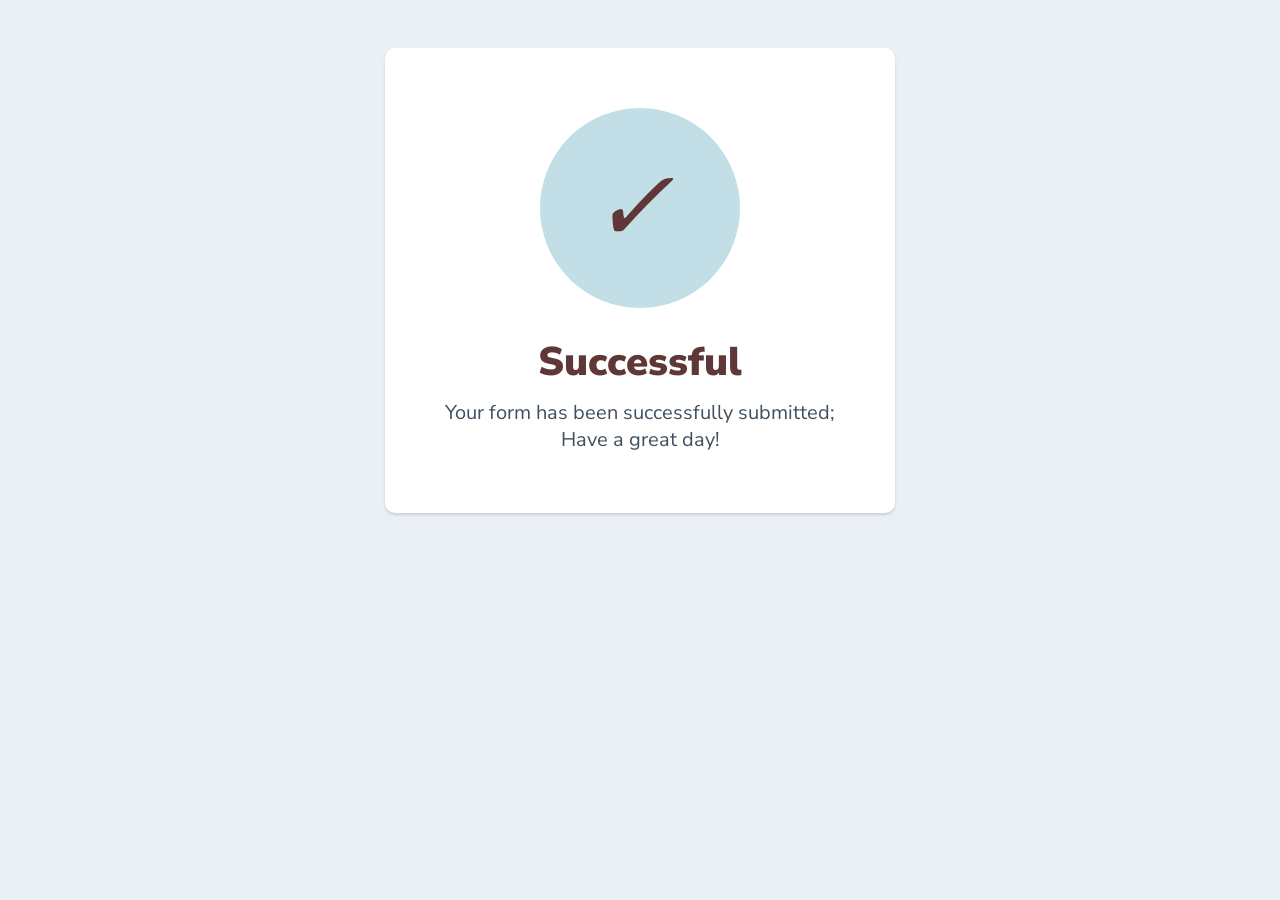
<file: success.html>
<html>
  <head>
    <link href="https://fonts.googleapis.com/css?family=Nunito+Sans:400,400i,700,900&display=swap" rel="stylesheet">
    <link rel="stylesheet" href="success.css">
  </head>
    <style>
    </style>
    <body>
      <div class="card">
      <div class="card-body">
        <i class="checkmark">✓</i>
      </div>
        <h1>Successful</h1> 
        <p>Your form has been successfully submitted;<br/> Have a great day!</p>
      </div>
    </body>
</html>
</file>
<file: success.css>
body {
  text-align: center;
  padding: 40px 0;
  background: #ebf0f5;
}
h1 {
  color:rgb(95, 55, 55);
  font-family: "Nunito Sans", "Helvetica Neue", sans-serif;
  font-weight: 900;
  font-size: 40px;
  margin-bottom: 10px;
}
p {
  color: #404f5e;
  font-family: "Nunito Sans", "Helvetica Neue", sans-serif;
  font-size: 20px;
  margin: 0;
}
i {
  color:rgb(95, 55, 55);
  font-size: 100px;
  line-height: 200px;
  margin-left: -15px;
}
.card {
  background: white;
  padding: 60px;
  border-radius: 10px;
  box-shadow: 0 2px 3px #c8d0d8;
  display: inline-block;
  margin: 0 auto;
}
.card-body {
  border-radius: 50%;
  height: 200px;
  width: 200px;
  background: #c2dee6;
  margin: 0 auto;
}
</file>
